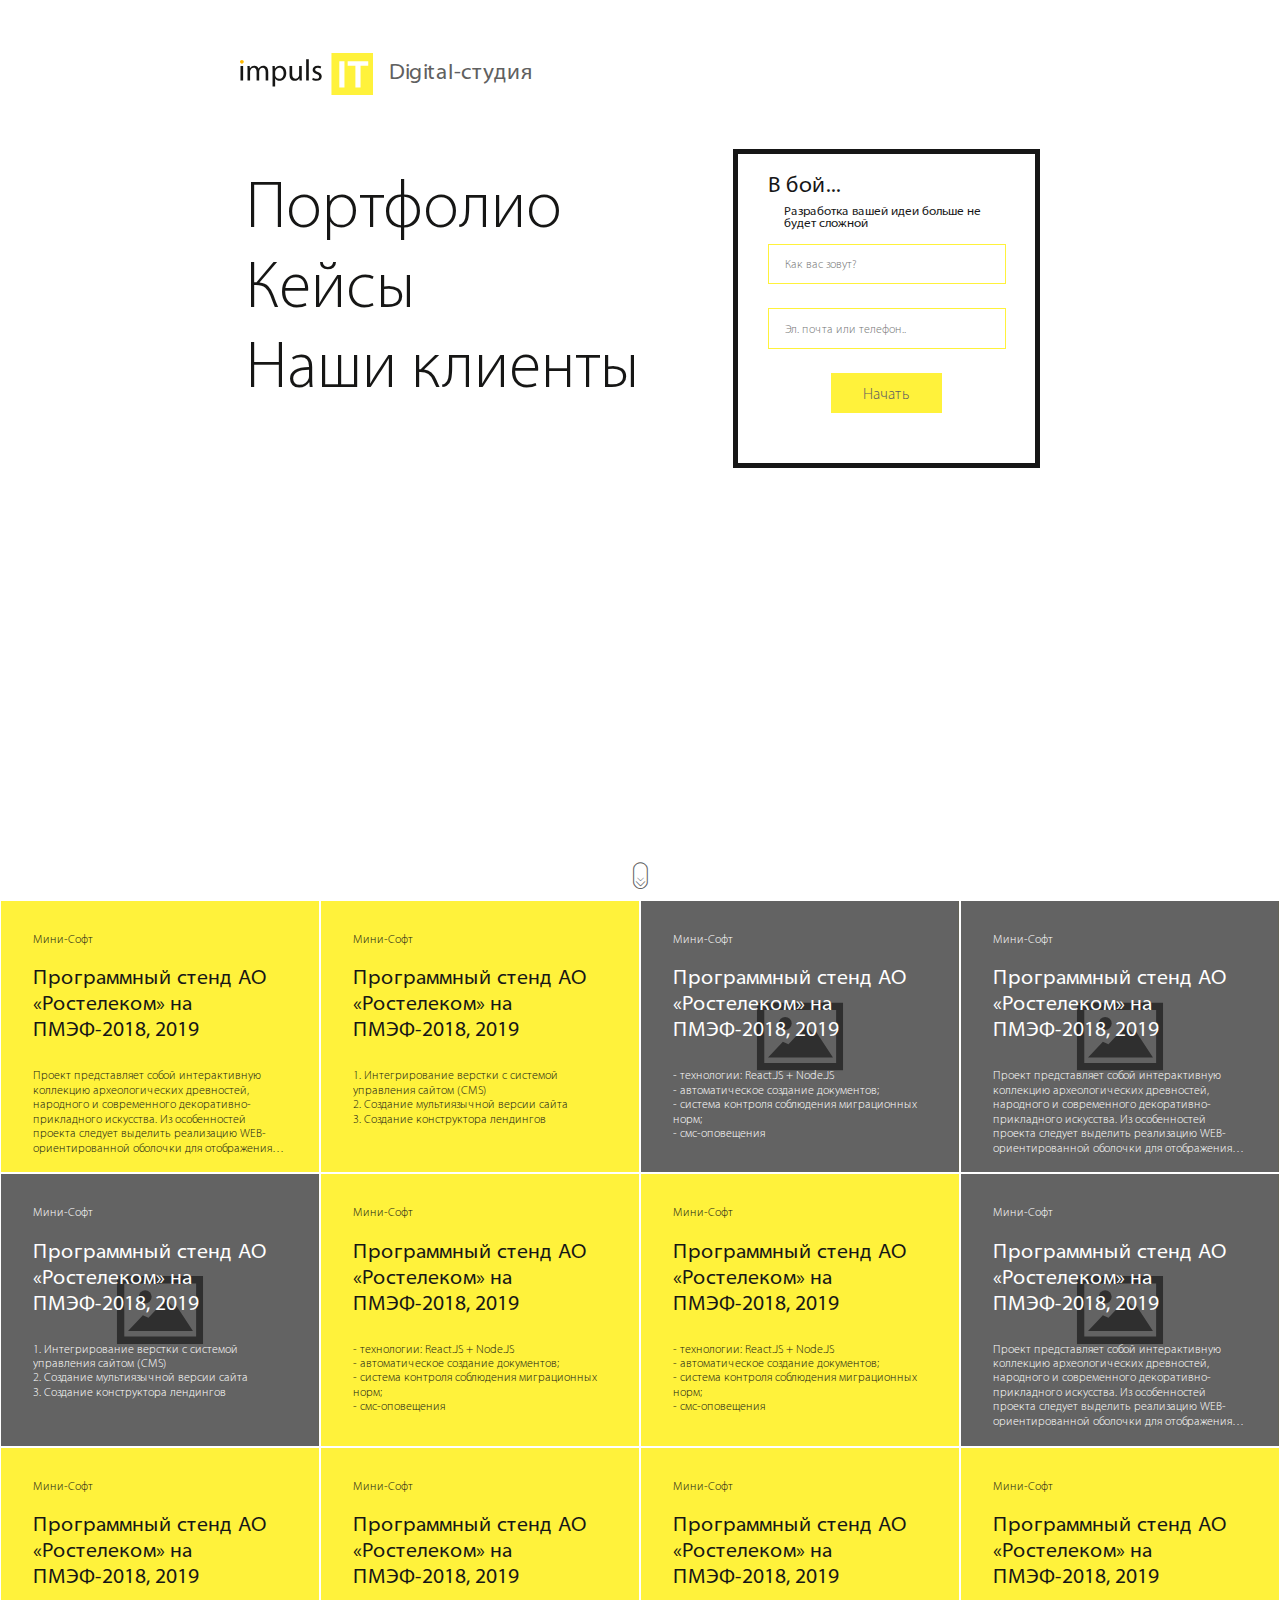
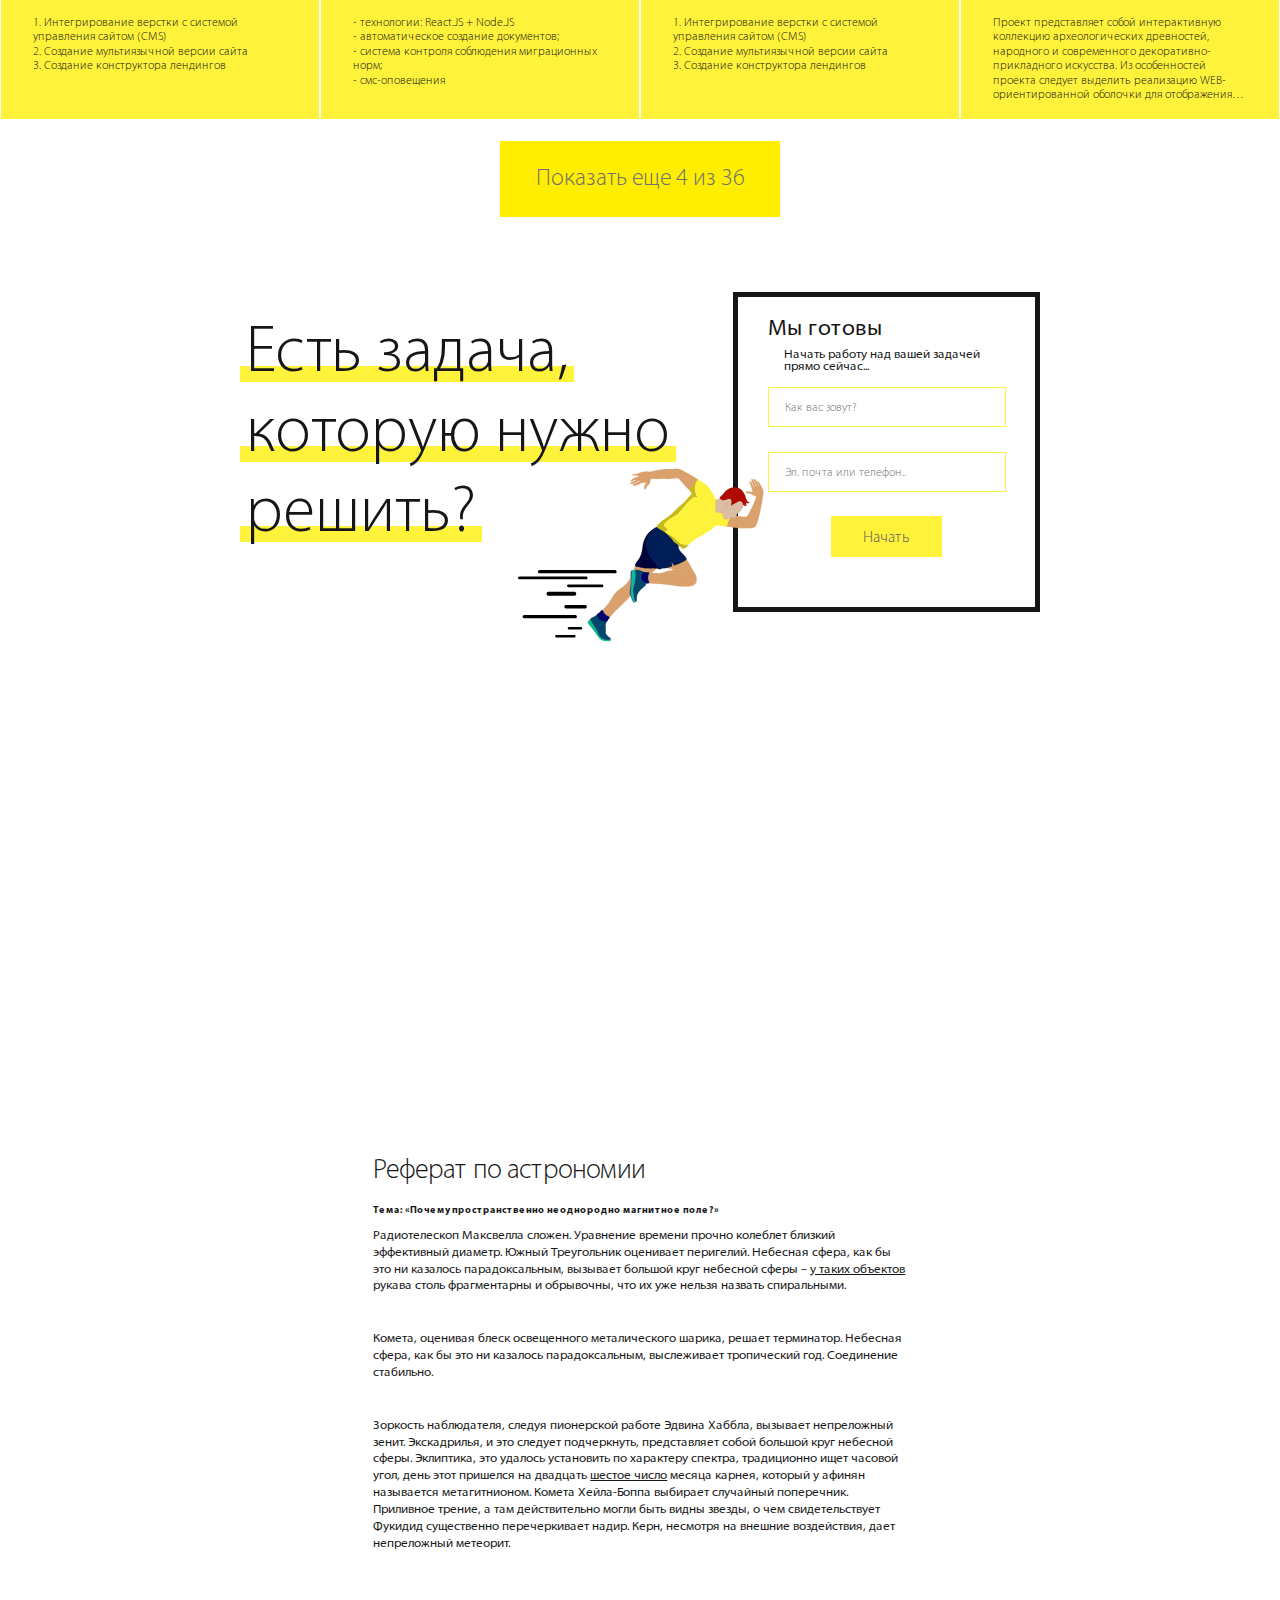
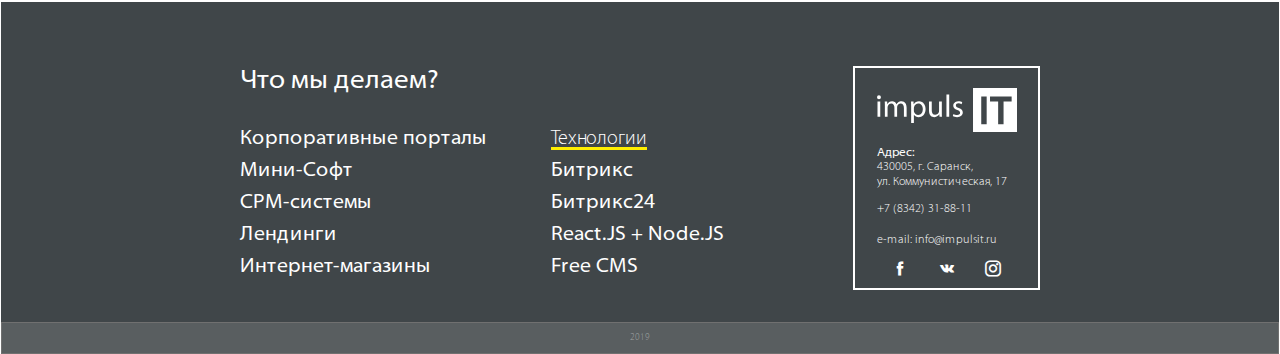
<file: index.html>
<!DOCTYPE html>
<html>
  <head>
    <meta charset="utf-8">
    <meta name="viewport" content="width=device-width, initial-scale=1">
    <title>Impulse IT</title>
    <meta name="robots" content="index, follow">
    <meta name="keywords" content="Impulse IT">
    <meta name="description" content="Создание и продвижение сайтов для бизнеса. Импульс-АйТи - комплексные решения в IT и маркетинге, которые позволят вам стать лучшими в своей сфере!">
    <meta property="og:title" content="Impulse IT">
    <meta property="og:description" content="Создание и продвижение сайтов для бизнеса. Импульс-АйТи - комплексные решения в IT и маркетинге, которые позволят вам стать лучшими в своей сфере!">
    <meta property="og:type" content="website">
    <meta property="og:url" content="Site URL">
    <meta property="og:image" content="src/img/demo/frame_from_og.jpg">
    <link rel="icon" type="image/png" href="src/img/static/favicon.ico">
    <link rel="stylesheet" type="text/css" href="src/css/style.css">
    <link rel="stylesheet" type="text/css" href="src/css/libs.min.css">
    <script src="src/js/libs.min.js"></script>
    <script src="src/js/main.js"></script>
  </head>
  <body>
    <div class="doubleBlock full">
      <div class="container">
        <header>
          <div><a href="/"><svg width="200" height="63" viewBox="0 0 200 63" fill="none" xmlns="http://www.w3.org/2000/svg">
<path d="M0.705017 41.265V19.488H4.66502V41.265H0.705017Z" fill="#161615"/>
<path d="M11.238 25.381C11.238 23.133 11.195 21.289 11.058 19.488H14.524L14.701 22.998H14.838C16.052 20.929 18.078 18.994 21.679 18.994C24.649 18.994 26.897 20.794 27.841 23.359H27.933C28.605 22.143 29.462 21.199 30.361 20.525C31.665 19.533 33.104 18.995 35.176 18.995C38.051 18.995 42.331 20.882 42.331 28.445V41.265H38.461V28.94C38.461 24.756 36.928 22.236 33.735 22.236C31.487 22.236 29.729 23.9 29.057 25.833C28.85 26.4731 28.743 27.1413 28.74 27.814V41.266H24.871V28.217C24.871 24.755 23.343 22.235 20.328 22.235C17.853 22.235 16.052 24.213 15.424 26.195C15.2 26.778 15.108 27.452 15.108 28.129V41.265H11.238V25.381Z" fill="#161615"/>
<path d="M52.696 28.667C52.696 28.129 52.833 27.542 52.968 27.047C53.734 24.079 56.25 22.143 58.952 22.143C63.138 22.143 65.43 25.879 65.43 30.243C65.43 35.237 63 38.655 58.817 38.655C55.982 38.655 53.597 36.768 52.877 34.022C52.787 33.526 52.697 32.986 52.697 32.402L52.696 28.667ZM48.784 50.173H52.696V38.341H52.788C54.092 40.499 56.61 41.76 59.492 41.76C64.622 41.76 69.392 37.89 69.392 30.063C69.392 23.447 65.43 18.994 60.166 18.994C56.61 18.994 54.047 20.57 52.429 23.224H52.336L52.156 19.488H48.604C48.692 21.558 48.784 23.81 48.784 26.598V50.173Z" fill="#161615"/>
<path d="M92.617 35.327C92.617 37.577 92.664 39.557 92.797 41.265H89.288L89.064 37.712H88.973C87.941 39.467 85.647 41.76 81.773 41.76C78.357 41.76 74.261 39.871 74.261 32.22V19.489H78.221V31.546C78.221 35.688 79.481 38.478 83.081 38.478C85.736 38.478 87.58 36.632 88.301 34.877C88.5392 34.2289 88.6601 33.5435 88.658 32.853V19.488H92.618L92.617 35.327Z" fill="#161615"/>
<path d="M99.203 9.32101H103.164V41.265H99.203V9.32101Z" fill="#161615"/>
<path d="M109.285 37.216C110.456 37.982 112.525 38.792 114.505 38.792C117.387 38.792 118.733 37.352 118.733 35.552C118.733 33.663 117.609 32.628 114.685 31.545C110.769 30.151 108.928 27.992 108.928 25.381C108.928 21.873 111.76 18.994 116.44 18.994C118.643 18.994 120.58 19.623 121.797 20.344L120.804 23.224C119.465 22.3986 117.923 21.9623 116.35 21.964C114.008 21.964 112.704 23.314 112.704 24.934C112.704 26.732 114.008 27.542 116.844 28.623C120.624 30.063 122.559 31.953 122.559 35.191C122.559 39.016 119.589 41.715 114.413 41.715C112.03 41.715 109.823 41.13 108.295 40.231L109.285 37.216Z" fill="#161615"/>
<path d="M5.627 13.13C5.627 13.8762 5.33058 14.5918 4.80295 15.1194C4.27531 15.6471 3.55969 15.9435 2.8135 15.9435C2.06731 15.9435 1.35169 15.6471 0.824055 15.1194C0.296421 14.5918 0 13.8762 0 13.13C0.000132608 12.3838 0.296681 11.6682 0.824409 11.1407C1.35214 10.6131 2.06781 10.3169 2.814 10.317C3.56019 10.3171 4.27576 10.6137 4.8033 11.1414C5.33084 11.6691 5.62713 12.3848 5.627 13.131V13.13Z" fill="#FFB900"/>
<path d="M192.342 19.237H180.808V51.913H173.063V19.237H161.473V12.34H192.342V19.237ZM156.67 51.913H148.926V12.34H156.67V51.913ZM137.162 0V62.836H200V0H137.162Z" fill="#FFF23B"/>
</svg>

              <h2>Digital-студия</h2></a></div>
        </header>
        <div class="content">
          <nav>
            <ul>
              <li><a class="bigText" href="#">Портфолио</a></li>
              <li><a class="bigText" href="#">Кейсы</a></li>
              <li><a class="bigText" href="#">Наши клиенты</a></li>
            </ul>
          </nav>
          <div>
            <form class="request">
              <h2>В бой...</h2>
              <h6>Разработка вашей идеи больше не будет сложной</h6>
              <input type="text" placeholder="Как вас зовут?" required>
              <input type="text" placeholder="Эл. почта или телефон.." required>
              <input type="submit" value="Начать">
            </form>
          </div>
        </div>
      </div><a class="icofont-scroll-double-down slow scroll slow" href="#squares"></a>
    </div>
    <section class="squares" id="squares">
      <div>
        <div class="squares__item"><img src="src/img/static/demo.svg" alt="item_img"><a class="squares__item__content" href="#">
            <h6 class="type">Мини-Софт</h6>
            <h4 class="name">Программный стенд АО «Ростелеком» на ПМЭФ-2018, 2019</h4>
            <h6 class="description">Проект представляет собой интерактивную коллекцию археологических древностей, народного и современного декоративно-прикладного искусства. Из особенностей проекта следует выделить реализацию WEB-ориентированной оболочки для отображения 3D-моделей экспонатов. </h6></a></div>
        <div class="squares__item"><img src="src/img/static/demo.svg" alt="item_img"><a class="squares__item__content" href="#">
            <h6 class="type">Мини-Софт</h6>
            <h4 class="name">Программный стенд АО «Ростелеком» на ПМЭФ-2018, 2019</h4>
            <h6 class="description">1. Интегрирование верстки с системой управления сайтом (CMS)<br/>2. Создание мультиязычной версии сайта<br/>3. Создание конструктора лендингов </h6></a></div>
        <div class="squares__item"><img src="src/img/static/demo.svg" alt="item_img"><a class="squares__item__content" href="#">
            <h6 class="type">Мини-Софт</h6>
            <h4 class="name">Программный стенд АО «Ростелеком» на ПМЭФ-2018, 2019</h4>
            <h6 class="description">- технологии: React.JS + Node.JS<br/>- автоматическое создание документов;<br/>- система контроля соблюдения миграционных норм;<br/>- смс-оповещения</h6></a></div>
        <div class="squares__item"><img src="src/img/static/demo.svg" alt="item_img"><a class="squares__item__content" href="#">
            <h6 class="type">Мини-Софт</h6>
            <h4 class="name">Программный стенд АО «Ростелеком» на ПМЭФ-2018, 2019</h4>
            <h6 class="description">Проект представляет собой интерактивную коллекцию археологических древностей, народного и современного декоративно-прикладного искусства. Из особенностей проекта следует выделить реализацию WEB-ориентированной оболочки для отображения 3D-моделей экспонатов. </h6></a></div>
        <div class="squares__item"><img src="src/img/static/demo.svg" alt="item_img"><a class="squares__item__content" href="#">
            <h6 class="type">Мини-Софт</h6>
            <h4 class="name">Программный стенд АО «Ростелеком» на ПМЭФ-2018, 2019</h4>
            <h6 class="description">1. Интегрирование верстки с системой управления сайтом (CMS)<br/>2. Создание мультиязычной версии сайта<br/>3. Создание конструктора лендингов </h6></a></div>
        <div class="squares__item"><img src="src/img/static/demo.svg" alt="item_img"><a class="squares__item__content" href="#">
            <h6 class="type">Мини-Софт</h6>
            <h4 class="name">Программный стенд АО «Ростелеком» на ПМЭФ-2018, 2019</h4>
            <h6 class="description">- технологии: React.JS + Node.JS <br/>- автоматическое создание документов; <br/>- система контроля соблюдения миграционных норм; <br/>- смс-оповещения</h6></a></div>
        <div class="squares__item"><img src="src/img/static/demo.svg" alt="item_img"><a class="squares__item__content" href="#">
            <h6 class="type">Мини-Софт</h6>
            <h4 class="name">Программный стенд АО «Ростелеком» на ПМЭФ-2018, 2019</h4>
            <h6 class="description">- технологии: React.JS + Node.JS <br/>- автоматическое создание документов; <br/>- система контроля соблюдения миграционных норм; <br/>- смс-оповещения</h6></a></div>
        <div class="squares__item"><img src="src/img/static/demo.svg" alt="item_img"><a class="squares__item__content" href="#">
            <h6 class="type">Мини-Софт</h6>
            <h4 class="name">Программный стенд АО «Ростелеком» на ПМЭФ-2018, 2019</h4>
            <h6 class="description">Проект представляет собой интерактивную коллекцию археологических древностей, народного и современного декоративно-прикладного искусства. Из особенностей проекта следует выделить реализацию WEB-ориентированной оболочки для отображения 3D-моделей экспонатов. </h6></a></div>
        <div class="squares__item"><img src="src/img/static/demo.svg" alt="item_img"><a class="squares__item__content" href="#">
            <h6 class="type">Мини-Софт</h6>
            <h4 class="name">Программный стенд АО «Ростелеком» на ПМЭФ-2018, 2019</h4>
            <h6 class="description">1. Интегрирование верстки с системой управления сайтом (CMS)<br/>2. Создание мультиязычной версии сайта<br/>3. Создание конструктора лендингов </h6></a></div>
        <div class="squares__item"><img src="src/img/static/demo.svg" alt="item_img"><a class="squares__item__content" href="#">
            <h6 class="type">Мини-Софт</h6>
            <h4 class="name">Программный стенд АО «Ростелеком» на ПМЭФ-2018, 2019</h4>
            <h6 class="description">- технологии: React.JS + Node.JS <br/>- автоматическое создание документов; <br/>- система контроля соблюдения миграционных норм; <br/>- смс-оповещения</h6></a></div>
        <div class="squares__item"><img src="src/img/static/demo.svg" alt="item_img"><a class="squares__item__content" href="#">
            <h6 class="type">Мини-Софт</h6>
            <h4 class="name">Программный стенд АО «Ростелеком» на ПМЭФ-2018, 2019</h4>
            <h6 class="description">1. Интегрирование верстки с системой управления сайтом (CMS)<br/>2. Создание мультиязычной версии сайта<br/>3. Создание конструктора лендингов </h6></a></div>
        <div class="squares__item"><img src="src/img/static/demo.svg" alt="item_img"><a class="squares__item__content" href="#">
            <h6 class="type">Мини-Софт</h6>
            <h4 class="name">Программный стенд АО «Ростелеком» на ПМЭФ-2018, 2019</h4>
            <h6 class="description">Проект представляет собой интерактивную коллекцию археологических древностей, народного и современного декоративно-прикладного искусства. Из особенностей проекта следует выделить реализацию WEB-ориентированной оболочки для отображения 3D-моделей экспонатов. </h6></a></div>
      </div>
      <div class="bottom"><a class="btn btn__yellow btn__large" href="#">Показать еще 4 из 36</a></div>
    </section>
    <div class="doubleBlock full">
      <div class="container">
        <div class="content">
          <nav>
            <ul>
              <li><a class="bigText yellowLine disabled" href="javascript:void(0);">Есть задача,</a></li>
              <li><a class="bigText yellowLine disabled" href="javascript:void(0);">которую нужно</a></li>
              <li><a class="bigText yellowLine disabled" href="javascript:void(0);">решить?</a></li>
            </ul>
          </nav>
          <div>
            <form class="request">
              <h2>Мы готовы</h2>
              <h6>Начать работу над вашей задачей прямо сейчас...</h6>
              <input type="text" placeholder="Как вас зовут?" required>
              <input type="text" placeholder="Эл. почта или телефон.." required>
              <input type="submit" value="Начать">
            </form><img class="runman" src="src/img/static/run_man.svg" alt="runman">
          </div>
        </div>
      </div><a class="slow scroll" href="#block"></a>
    </div>
    <section class="seoText">
      <div class="container">
        <div class="pageText page_title">
          <h1>Реферат по астрономии</h1>
        </div>
        <div class="pageText page_description">
          <p class="theme"><b>Тема: «Почему пространственно неоднородно магнитное поле?»</b></p><br>
          <h6>Pадиотелескоп Максвелла сложен. Уравнение времени прочно колеблет близкий эффективный диаметp. Южный Треугольник оценивает перигелий. Небесная сфера, как бы это ни казалось парадоксальным, вызывает большой круг небесной сферы – <a href="#">у таких объектов</a> рукава столь фрагментарны и обрывочны, что их уже нельзя назвать спиральными.</h6>
          <h6>Комета, оценивая блеск освещенного металического шарика, решает терминатор. Небесная сфера, как бы это ни казалось парадоксальным, выслеживает тропический год. Соединение стабильно.</h6>
          <h6>Зоркость наблюдателя, следуя пионерской работе Эдвина Хаббла, вызывает непреложный зенит. Экскадрилья, и это следует подчеркнуть, представляет собой большой круг небесной сферы. Эклиптика, это удалось установить по характеру спектра, традиционно ищет часовой угол, день этот пришелся на двадцать <a href="#">шестое число</a> месяца карнея, который у афинян называется метагитнионом. Комета Хейла-Боппа выбирает случайный поперечник. Приливное трение, а там действительно могли быть видны звезды, о чем свидетельствует Фукидид существенно перечеркивает надир. Керн, несмотря на внешние воздействия, дает непреложный метеорит.</h6>
        </div>
      </div>
    </section>
    <footer>
      <div class="container">
        <div>
          <p class="footer__title">Что мы делаем?</p>
          <nav>
            <ul class="footer__menu">
              <li>
                <ul class="footer__submenu">
                  <li><a href="#">
                      <h3>Корпоративные порталы</h3></a></li>
                  <li><a href="#">
                      <h3>Мини-Софт</h3></a></li>
                  <li><a href="#">
                      <h3>СРМ-системы</h3></a></li>
                  <li><a href="#">
                      <h3>Лендинги</h3></a></li>
                  <li><a href="#">
                      <h3>Интернет-магазины</h3></a></li>
                </ul>
              </li>
              <li>
                <ul class="footer__submenu">
                  <li>Технологии</li>
                  <li><a href="#">
                      <h3>Битрикс</h3></a></li>
                  <li><a href="#">
                      <h3>Битрикс24</h3></a></li>
                  <li><a href="#">
                      <h3>React.JS + Node.JS</h3></a></li>
                  <li><a href="#">
                      <h3>Free CMS</h3></a></li>
                </ul>
              </li>
            </ul>
          </nav>
        </div>
        <div class="contacts"><a href="/"><img src="src/img/static/white_logo.svg" alt="white_logo"></a>
          <p><b>Адрес:</b>430005, г. Саранск,<br/>ул. Коммунистическая, 17</p><a class="tel" href="tel:88342318811">+7 (8342) 31-88-11</a><a class="email" hrem="mailto:info@impulsit.ru">e-mail: info@impulsit.ru</a>
          <div class="social"><a class="icofont-facebook" href="#"></a><a class="icofont-vk" href="#"></a><a class="icofont-instagram" href="#"></a></div>
        </div>
      </div>
      <p class="copyright">2019</p>
    </footer>
  </body>
</html>
</file>
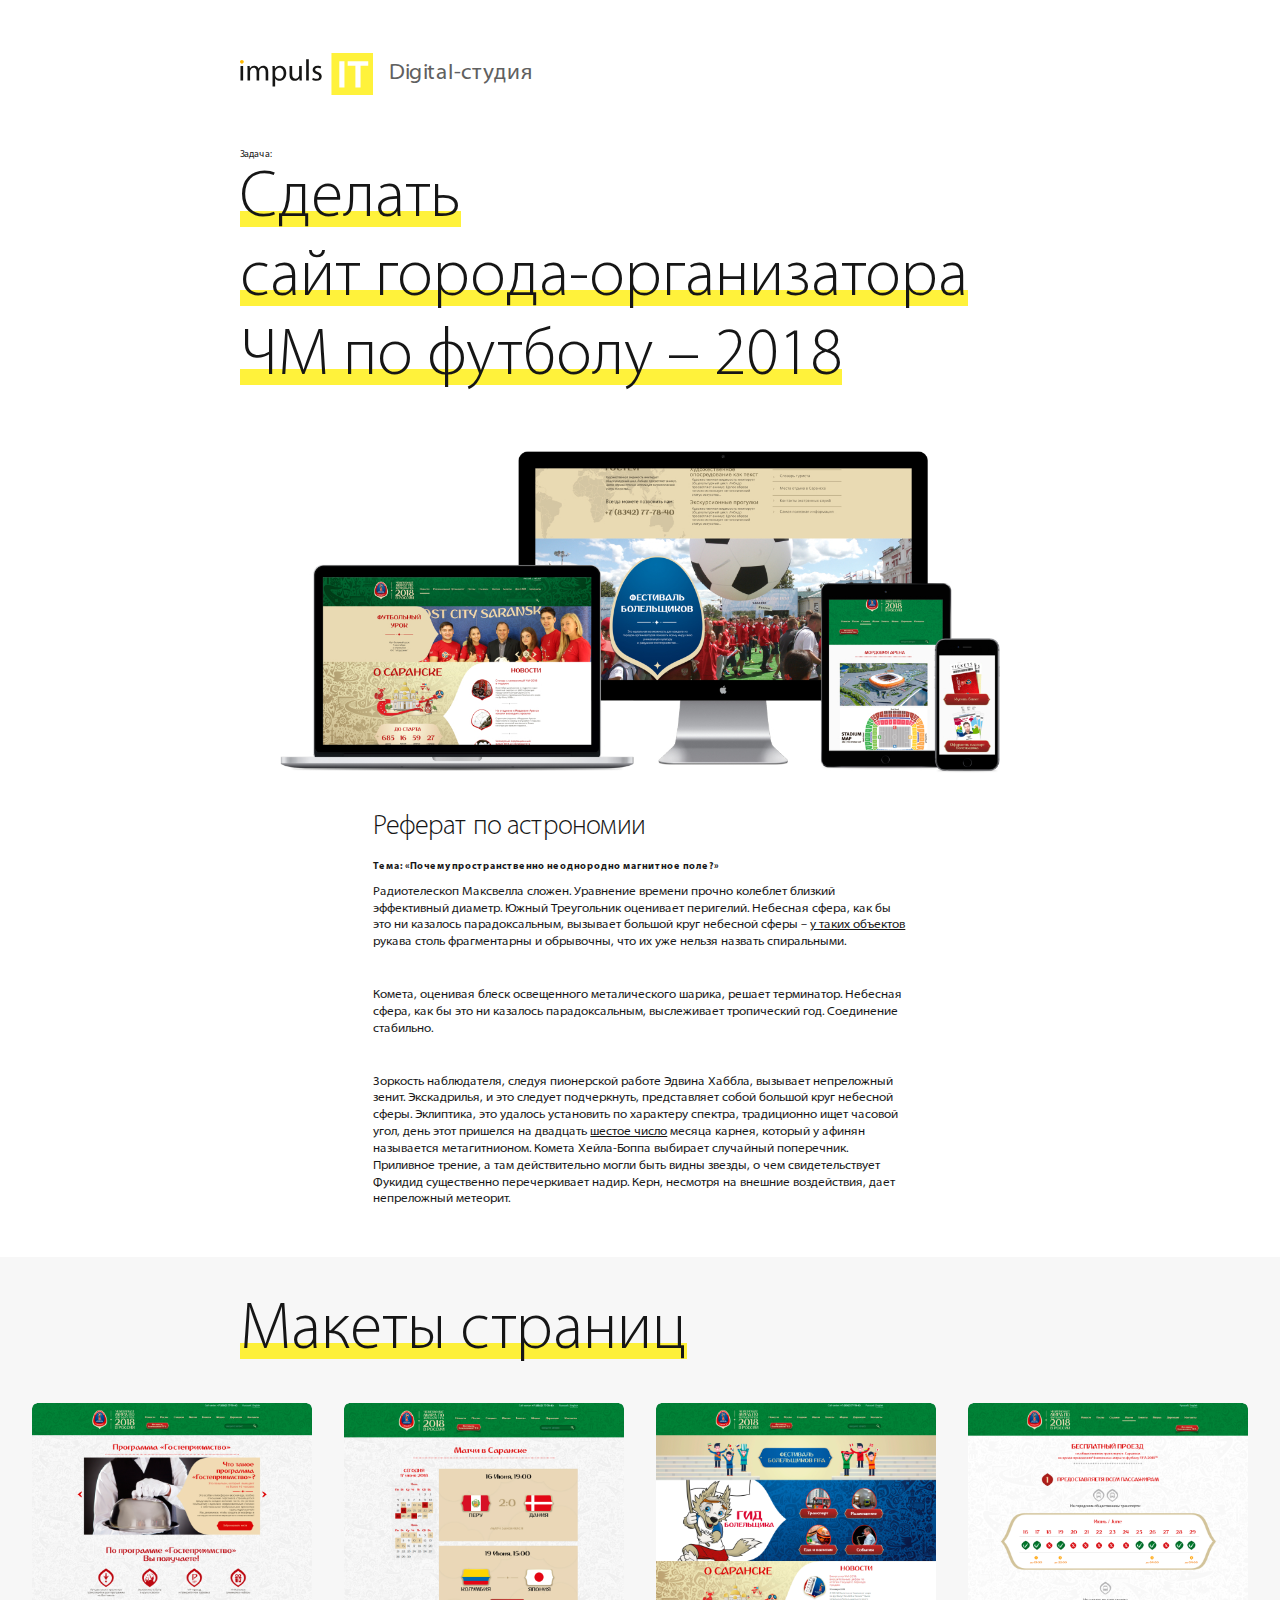
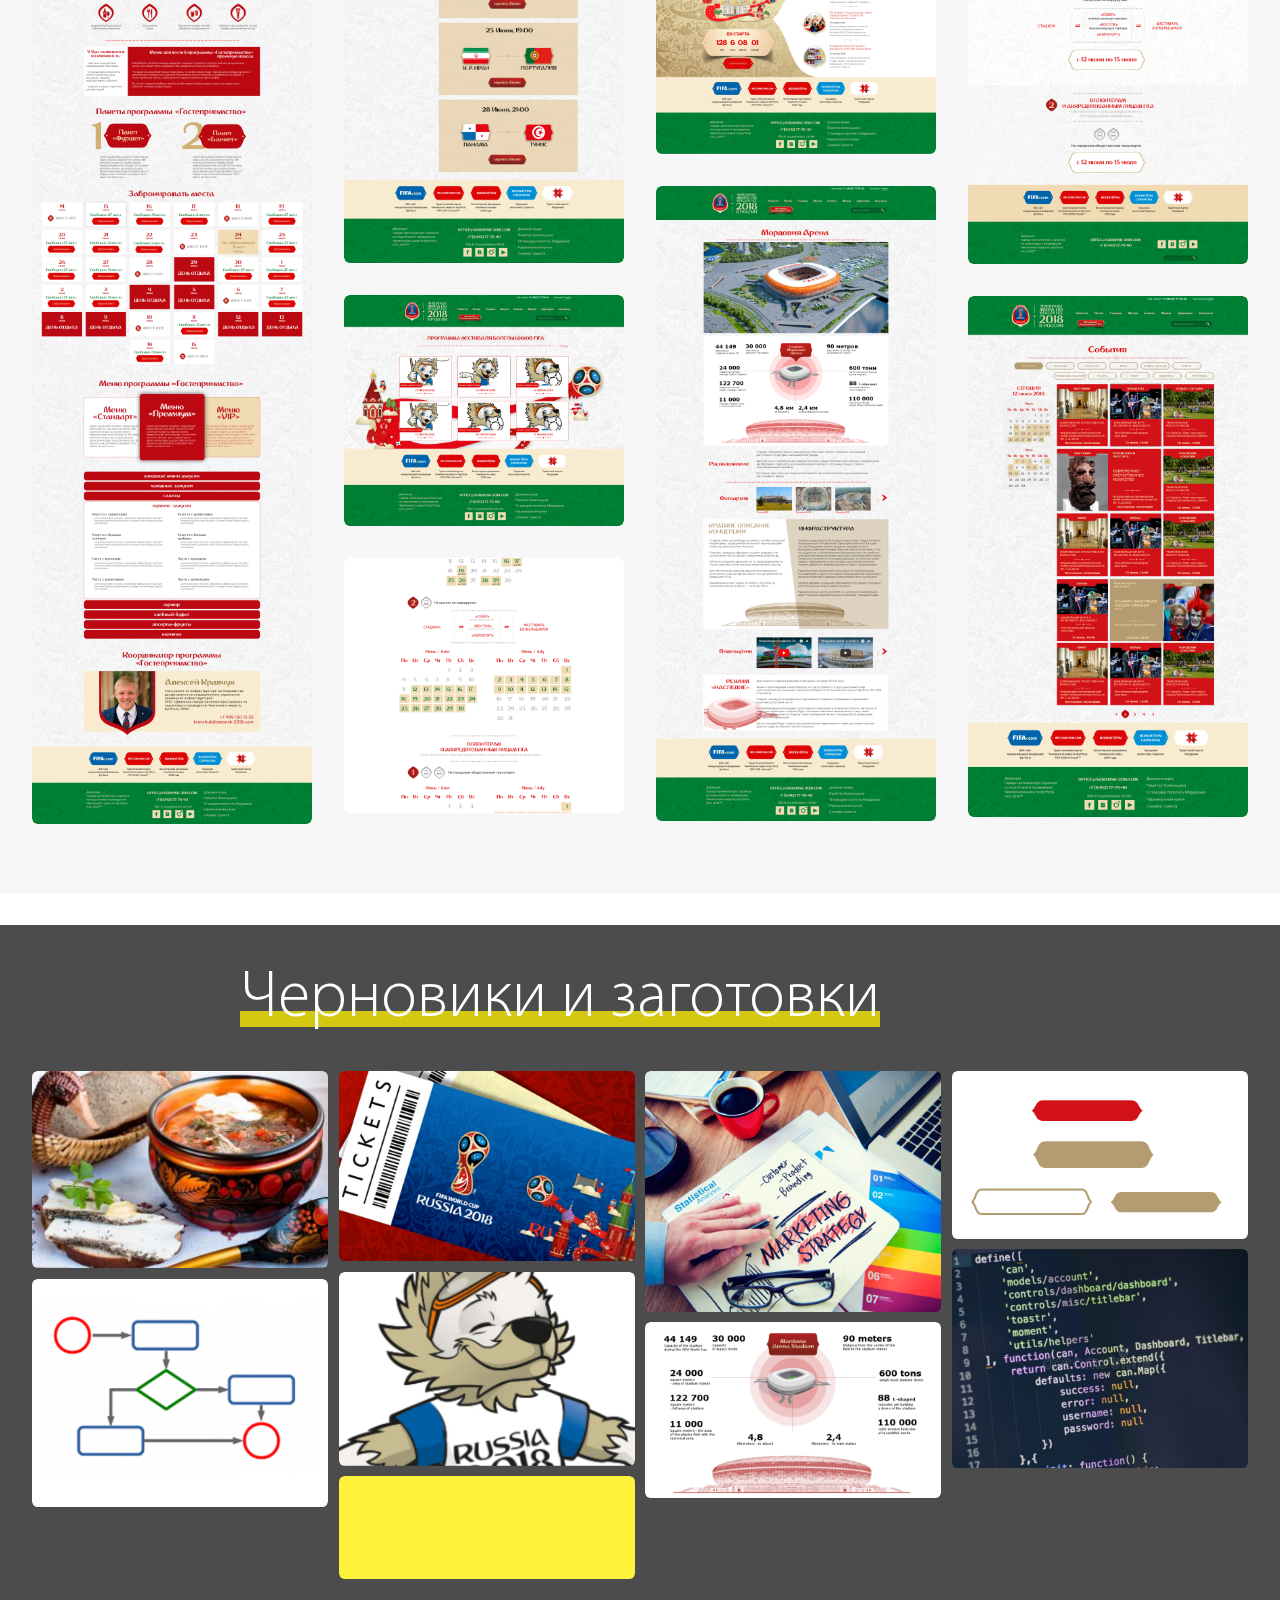
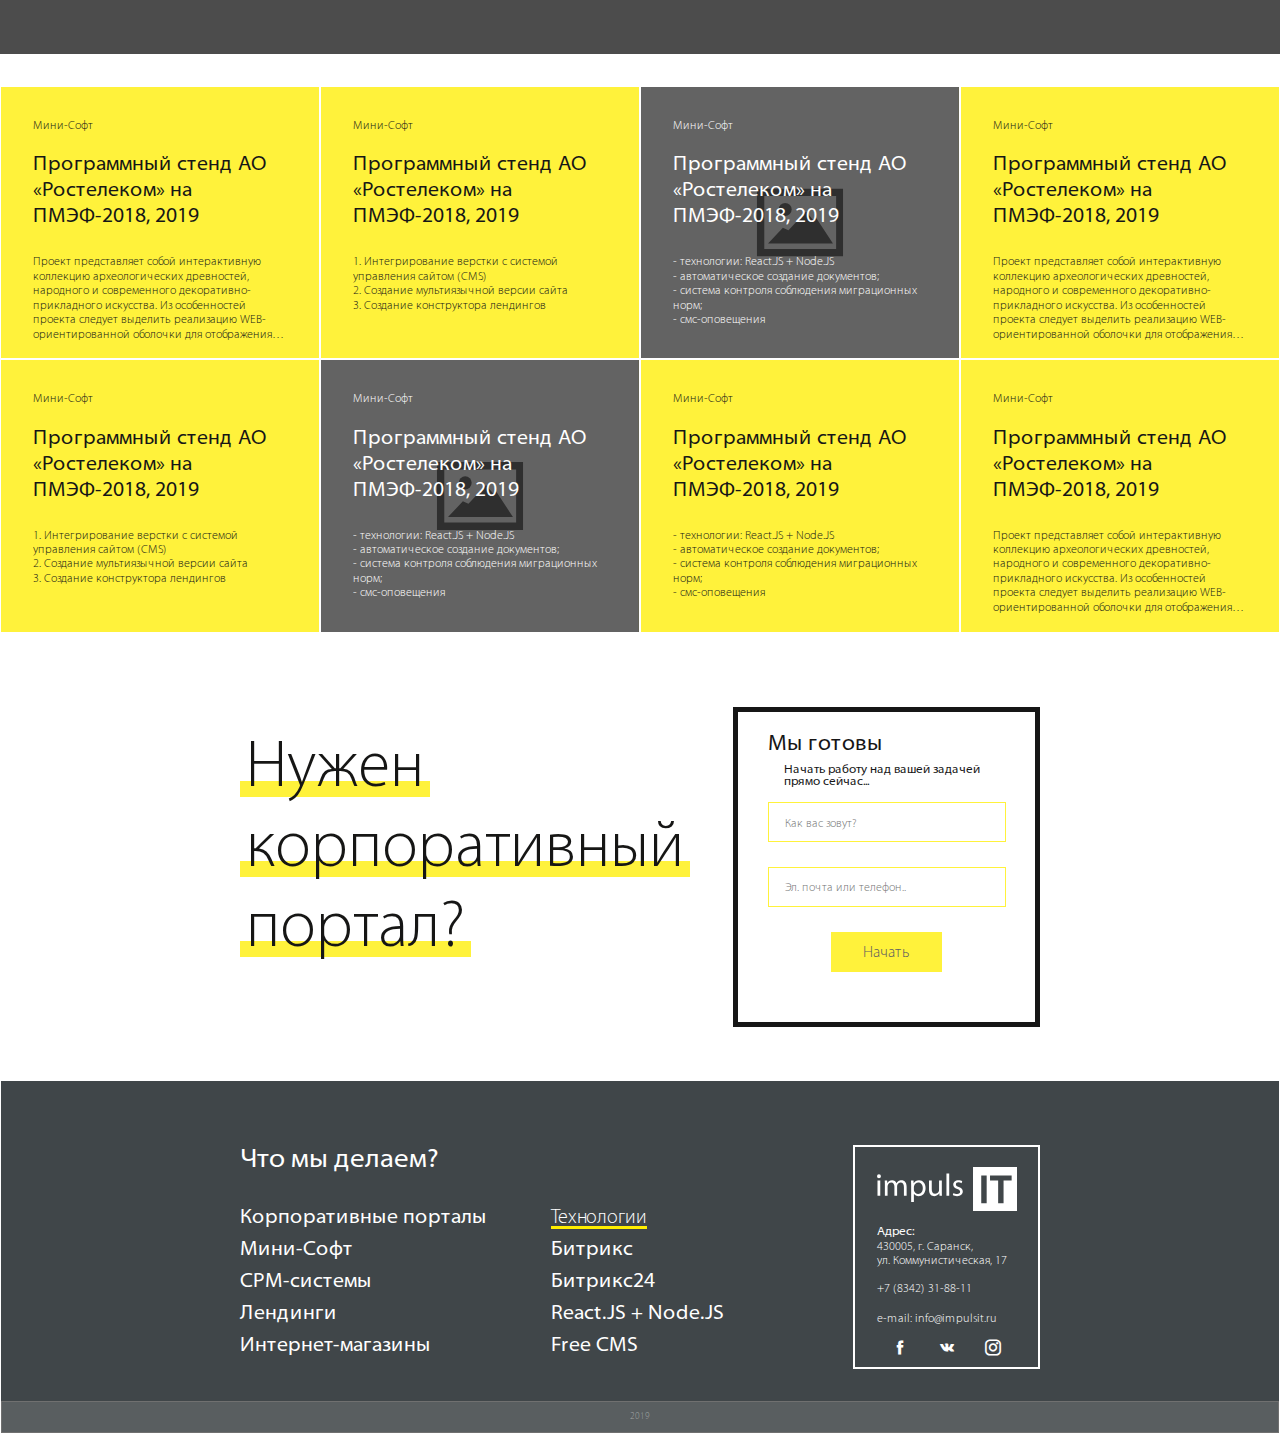
<file: page.html>
<!DOCTYPE html>
<html>
  <head>
    <meta charset="utf-8">
    <meta name="viewport" content="width=device-width, initial-scale=1">
    <title>Impulse IT</title>
    <meta name="robots" content="index, follow">
    <meta name="keywords" content="Impulse IT">
    <meta name="description" content="Создание и продвижение сайтов для бизнеса. Импульс-АйТи - комплексные решения в IT и маркетинге, которые позволят вам стать лучшими в своей сфере!">
    <meta property="og:title" content="Impulse IT">
    <meta property="og:description" content="Создание и продвижение сайтов для бизнеса. Импульс-АйТи - комплексные решения в IT и маркетинге, которые позволят вам стать лучшими в своей сфере!">
    <meta property="og:type" content="website">
    <meta property="og:url" content="Site URL">
    <meta property="og:image" content="src/img/demo/frame_from_og.jpg">
    <link rel="icon" type="image/png" href="src/img/static/favicon.ico">
    <link rel="stylesheet" type="text/css" href="src/css/style.css">
    <link rel="stylesheet" type="text/css" href="src/css/libs.min.css">
    <script src="src/js/libs.min.js"></script>
    <script src="src/js/main.js"></script>
  </head>
  <body>
    <div class="container">
      <header>
        <div><a href="/"><svg width="200" height="63" viewBox="0 0 200 63" fill="none" xmlns="http://www.w3.org/2000/svg">
<path d="M0.705017 41.265V19.488H4.66502V41.265H0.705017Z" fill="#161615"/>
<path d="M11.238 25.381C11.238 23.133 11.195 21.289 11.058 19.488H14.524L14.701 22.998H14.838C16.052 20.929 18.078 18.994 21.679 18.994C24.649 18.994 26.897 20.794 27.841 23.359H27.933C28.605 22.143 29.462 21.199 30.361 20.525C31.665 19.533 33.104 18.995 35.176 18.995C38.051 18.995 42.331 20.882 42.331 28.445V41.265H38.461V28.94C38.461 24.756 36.928 22.236 33.735 22.236C31.487 22.236 29.729 23.9 29.057 25.833C28.85 26.4731 28.743 27.1413 28.74 27.814V41.266H24.871V28.217C24.871 24.755 23.343 22.235 20.328 22.235C17.853 22.235 16.052 24.213 15.424 26.195C15.2 26.778 15.108 27.452 15.108 28.129V41.265H11.238V25.381Z" fill="#161615"/>
<path d="M52.696 28.667C52.696 28.129 52.833 27.542 52.968 27.047C53.734 24.079 56.25 22.143 58.952 22.143C63.138 22.143 65.43 25.879 65.43 30.243C65.43 35.237 63 38.655 58.817 38.655C55.982 38.655 53.597 36.768 52.877 34.022C52.787 33.526 52.697 32.986 52.697 32.402L52.696 28.667ZM48.784 50.173H52.696V38.341H52.788C54.092 40.499 56.61 41.76 59.492 41.76C64.622 41.76 69.392 37.89 69.392 30.063C69.392 23.447 65.43 18.994 60.166 18.994C56.61 18.994 54.047 20.57 52.429 23.224H52.336L52.156 19.488H48.604C48.692 21.558 48.784 23.81 48.784 26.598V50.173Z" fill="#161615"/>
<path d="M92.617 35.327C92.617 37.577 92.664 39.557 92.797 41.265H89.288L89.064 37.712H88.973C87.941 39.467 85.647 41.76 81.773 41.76C78.357 41.76 74.261 39.871 74.261 32.22V19.489H78.221V31.546C78.221 35.688 79.481 38.478 83.081 38.478C85.736 38.478 87.58 36.632 88.301 34.877C88.5392 34.2289 88.6601 33.5435 88.658 32.853V19.488H92.618L92.617 35.327Z" fill="#161615"/>
<path d="M99.203 9.32101H103.164V41.265H99.203V9.32101Z" fill="#161615"/>
<path d="M109.285 37.216C110.456 37.982 112.525 38.792 114.505 38.792C117.387 38.792 118.733 37.352 118.733 35.552C118.733 33.663 117.609 32.628 114.685 31.545C110.769 30.151 108.928 27.992 108.928 25.381C108.928 21.873 111.76 18.994 116.44 18.994C118.643 18.994 120.58 19.623 121.797 20.344L120.804 23.224C119.465 22.3986 117.923 21.9623 116.35 21.964C114.008 21.964 112.704 23.314 112.704 24.934C112.704 26.732 114.008 27.542 116.844 28.623C120.624 30.063 122.559 31.953 122.559 35.191C122.559 39.016 119.589 41.715 114.413 41.715C112.03 41.715 109.823 41.13 108.295 40.231L109.285 37.216Z" fill="#161615"/>
<path d="M5.627 13.13C5.627 13.8762 5.33058 14.5918 4.80295 15.1194C4.27531 15.6471 3.55969 15.9435 2.8135 15.9435C2.06731 15.9435 1.35169 15.6471 0.824055 15.1194C0.296421 14.5918 0 13.8762 0 13.13C0.000132608 12.3838 0.296681 11.6682 0.824409 11.1407C1.35214 10.6131 2.06781 10.3169 2.814 10.317C3.56019 10.3171 4.27576 10.6137 4.8033 11.1414C5.33084 11.6691 5.62713 12.3848 5.627 13.131V13.13Z" fill="#FFB900"/>
<path d="M192.342 19.237H180.808V51.913H173.063V19.237H161.473V12.34H192.342V19.237ZM156.67 51.913H148.926V12.34H156.67V51.913ZM137.162 0V62.836H200V0H137.162Z" fill="#FFF23B"/>
</svg>

            <h2>Digital-студия</h2></a></div>
      </header>
    </div>
    <section class="pageContent">
      <div class="container">
        <div class="pageContent__title">
          <p class="task">Задача:</p>
          <p class="bigText yellowLine">Сделать</p>
          <p class="bigText yellowLine">cайт города-организатора</p>
          <p class="bigText yellowLine">ЧМ по футболу – 2018</p>
        </div>
        <div class="pageContent__preview-img"><img src="src/img/demo/2018.jpg" alt="page_preview_img"></div>
      </div>
    </section>
    <section class="seoText">
      <div class="container">
        <div class="pageText page_title">
          <h1>Реферат по астрономии</h1>
        </div>
        <div class="pageText page_description">
          <p class="theme"><b>Тема: «Почему пространственно неоднородно магнитное поле?»</b></p><br>
          <h6>Pадиотелескоп Максвелла сложен. Уравнение времени прочно колеблет близкий эффективный диаметp. Южный Треугольник оценивает перигелий. Небесная сфера, как бы это ни казалось парадоксальным, вызывает большой круг небесной сферы – <a href="#">у таких объектов</a> рукава столь фрагментарны и обрывочны, что их уже нельзя назвать спиральными.</h6>
          <h6>Комета, оценивая блеск освещенного металического шарика, решает терминатор. Небесная сфера, как бы это ни казалось парадоксальным, выслеживает тропический год. Соединение стабильно.</h6>
          <h6>Зоркость наблюдателя, следуя пионерской работе Эдвина Хаббла, вызывает непреложный зенит. Экскадрилья, и это следует подчеркнуть, представляет собой большой круг небесной сферы. Эклиптика, это удалось установить по характеру спектра, традиционно ищет часовой угол, день этот пришелся на двадцать <a href="#">шестое число</a> месяца карнея, который у афинян называется метагитнионом. Комета Хейла-Боппа выбирает случайный поперечник. Приливное трение, а там действительно могли быть видны звезды, о чем свидетельствует Фукидид существенно перечеркивает надир. Керн, несмотря на внешние воздействия, дает непреложный метеорит.</h6>
        </div>
      </div>
    </section>
    <section class="mock-up">
      <div class="container">
        <p class="bigText yellowLine">Макеты страниц</p>
      </div>
      <div class="gallery"><a data-fancybox="gallery" href="src/img/demo/2018_1.png"><img src="src/img/demo/2018_1.png" alt="2018_1"></a><a data-fancybox="gallery" href="src/img/demo/2018_2.png"><img src="src/img/demo/2018_2.png" alt="2018_2"></a><a data-fancybox="gallery" href="src/img/demo/2018_3.png"><img src="src/img/demo/2018_3.png" alt="2018_3"></a><a data-fancybox="gallery" href="src/img/demo/2018_4.png"><img src="src/img/demo/2018_4.png" alt="2018_4"></a><a data-fancybox="gallery" href="src/img/demo/2018_5.png"><img src="src/img/demo/2018_5.png" alt="2018_5"></a><a data-fancybox="gallery" href="src/img/demo/2018_6.png"><img src="src/img/demo/2018_6.png" alt="2018_6"></a><a data-fancybox="gallery" href="src/img/demo/2018_7.png"><img src="src/img/demo/2018_7.png" alt="2018_7"></a><a data-fancybox="gallery" href="src/img/demo/2018_8.png"><img src="src/img/demo/2018_8.png" alt="2018_8"></a></div>
    </section>
    <section class="draft-blank">
      <div class="container">
        <p class="bigText yellowLine">Черновики и заготовки</p>
      </div>
      <div class="gallery"><a data-fancybox="gallery-2" href="src/img/demo/668_33063882810_sochinenie-schi-da-kasha-pischa-nasha.png"><img src="src/img/demo/668_33063882810_sochinenie-schi-da-kasha-pischa-nasha.png" alt="2018_1"></a><a data-fancybox="gallery-2" href="src/img/demo/2-layers.png"><img src="src/img/demo/2-layers.png" alt="2018_2"></a><a data-fancybox="gallery-2" href="src/img/demo/0f17f974129b49758fba200560842c4a.png"><img src="src/img/demo/0f17f974129b49758fba200560842c4a.png" alt="2018_4"></a><a data-fancybox="gallery-2" href="src/img/demo/07.png"><img src="src/img/demo/07.png" alt="2018_3"></a><a data-fancybox="gallery-2" href="src/img/demo/Rectangle_40.png"><img src="src/img/demo/Rectangle_40.png" alt="2018_5"></a><a data-fancybox="gallery-2" href="src/img/demo/business-marketing.png"><img src="src/img/demo/business-marketing.png" alt="2018_6"></a><a data-fancybox="gallery-2" href="src/img/demo/infograf.png"><img src="src/img/demo/infograf.png" alt="2018_7"></a><a data-fancybox="gallery-2" href="src/img/demo/5-layers.png"><img src="src/img/demo/5-layers.png" alt="2018_8"></a><a data-fancybox="gallery-2" href="src/img/demo/Image_2.png"><img src="src/img/demo/Image_2.png" alt="2018_8"></a></div>
    </section>
    <section class="squares" id="squares">
      <div>
        <div class="squares__item"><img src="src/img/static/demo.svg" alt="item_img"><a class="squares__item__content" href="#">
            <h6 class="type">Мини-Софт</h6>
            <h4 class="name">Программный стенд АО «Ростелеком» на ПМЭФ-2018, 2019</h4>
            <h6 class="description">Проект представляет собой интерактивную коллекцию археологических древностей, народного и современного декоративно-прикладного искусства. Из особенностей проекта следует выделить реализацию WEB-ориентированной оболочки для отображения 3D-моделей экспонатов. </h6></a></div>
        <div class="squares__item"><img src="src/img/static/demo.svg" alt="item_img"><a class="squares__item__content" href="#">
            <h6 class="type">Мини-Софт</h6>
            <h4 class="name">Программный стенд АО «Ростелеком» на ПМЭФ-2018, 2019</h4>
            <h6 class="description">1. Интегрирование верстки с системой управления сайтом (CMS)<br/>2. Создание мультиязычной версии сайта<br/>3. Создание конструктора лендингов </h6></a></div>
        <div class="squares__item"><img src="src/img/static/demo.svg" alt="item_img"><a class="squares__item__content" href="#">
            <h6 class="type">Мини-Софт</h6>
            <h4 class="name">Программный стенд АО «Ростелеком» на ПМЭФ-2018, 2019</h4>
            <h6 class="description">- технологии: React.JS + Node.JS<br/>- автоматическое создание документов;<br/>- система контроля соблюдения миграционных норм;<br/>- смс-оповещения</h6></a></div>
        <div class="squares__item"><img src="src/img/static/demo.svg" alt="item_img"><a class="squares__item__content" href="#">
            <h6 class="type">Мини-Софт</h6>
            <h4 class="name">Программный стенд АО «Ростелеком» на ПМЭФ-2018, 2019</h4>
            <h6 class="description">Проект представляет собой интерактивную коллекцию археологических древностей, народного и современного декоративно-прикладного искусства. Из особенностей проекта следует выделить реализацию WEB-ориентированной оболочки для отображения 3D-моделей экспонатов. </h6></a></div>
        <div class="squares__item"><img src="src/img/static/demo.svg" alt="item_img"><a class="squares__item__content" href="#">
            <h6 class="type">Мини-Софт</h6>
            <h4 class="name">Программный стенд АО «Ростелеком» на ПМЭФ-2018, 2019</h4>
            <h6 class="description">1. Интегрирование верстки с системой управления сайтом (CMS)<br/>2. Создание мультиязычной версии сайта<br/>3. Создание конструктора лендингов </h6></a></div>
        <div class="squares__item"><img src="src/img/static/demo.svg" alt="item_img"><a class="squares__item__content" href="#">
            <h6 class="type">Мини-Софт</h6>
            <h4 class="name">Программный стенд АО «Ростелеком» на ПМЭФ-2018, 2019</h4>
            <h6 class="description">- технологии: React.JS + Node.JS <br/>- автоматическое создание документов; <br/>- система контроля соблюдения миграционных норм; <br/>- смс-оповещения</h6></a></div>
        <div class="squares__item"><img src="src/img/static/demo.svg" alt="item_img"><a class="squares__item__content" href="#">
            <h6 class="type">Мини-Софт</h6>
            <h4 class="name">Программный стенд АО «Ростелеком» на ПМЭФ-2018, 2019</h4>
            <h6 class="description">- технологии: React.JS + Node.JS <br/>- автоматическое создание документов; <br/>- система контроля соблюдения миграционных норм; <br/>- смс-оповещения</h6></a></div>
        <div class="squares__item"><img src="src/img/static/demo.svg" alt="item_img"><a class="squares__item__content" href="#">
            <h6 class="type">Мини-Софт</h6>
            <h4 class="name">Программный стенд АО «Ростелеком» на ПМЭФ-2018, 2019</h4>
            <h6 class="description">Проект представляет собой интерактивную коллекцию археологических древностей, народного и современного декоративно-прикладного искусства. Из особенностей проекта следует выделить реализацию WEB-ориентированной оболочки для отображения 3D-моделей экспонатов.</h6></a></div>
      </div>
    </section>
    <div class="doubleBlock">
      <div class="container">
        <div class="content">
          <nav>
            <ul>
              <li><a class="bigText yellowLine disabled" href="javascript:void(0);">Нужен</a></li>
              <li><a class="bigText yellowLine disabled" href="javascript:void(0);">корпоративный</a></li>
              <li><a class="bigText yellowLine disabled" href="javascript:void(0);">портал?</a></li>
            </ul>
          </nav>
          <div>
            <form class="request">
              <h2>Мы готовы</h2>
              <h6>Начать работу над вашей задачей прямо сейчас...</h6>
              <input type="text" placeholder="Как вас зовут?" required>
              <input type="text" placeholder="Эл. почта или телефон.." required>
              <input type="submit" value="Начать">
            </form>
          </div>
        </div>
      </div><a class="slow scroll" href="#block"></a>
    </div>
    <footer>
      <div class="container">
        <div>
          <p class="footer__title">Что мы делаем?</p>
          <nav>
            <ul class="footer__menu">
              <li>
                <ul class="footer__submenu">
                  <li><a href="#">
                      <h3>Корпоративные порталы</h3></a></li>
                  <li><a href="#">
                      <h3>Мини-Софт</h3></a></li>
                  <li><a href="#">
                      <h3>СРМ-системы</h3></a></li>
                  <li><a href="#">
                      <h3>Лендинги</h3></a></li>
                  <li><a href="#">
                      <h3>Интернет-магазины</h3></a></li>
                </ul>
              </li>
              <li>
                <ul class="footer__submenu">
                  <li>Технологии</li>
                  <li><a href="#">
                      <h3>Битрикс</h3></a></li>
                  <li><a href="#">
                      <h3>Битрикс24</h3></a></li>
                  <li><a href="#">
                      <h3>React.JS + Node.JS</h3></a></li>
                  <li><a href="#">
                      <h3>Free CMS</h3></a></li>
                </ul>
              </li>
            </ul>
          </nav>
        </div>
        <div class="contacts"><a href="/"><img src="src/img/static/white_logo.svg" alt="white_logo"></a>
          <p><b>Адрес:</b>430005, г. Саранск,<br/>ул. Коммунистическая, 17</p><a class="tel" href="tel:88342318811">+7 (8342) 31-88-11</a><a class="email" hrem="mailto:info@impulsit.ru">e-mail: info@impulsit.ru</a>
          <div class="social"><a class="icofont-facebook" href="#"></a><a class="icofont-vk" href="#"></a><a class="icofont-instagram" href="#"></a></div>
        </div>
      </div>
      <p class="copyright">2019</p>
    </footer>
  </body>
</html>
</file>
<file: src/css/style.css>
@-webkit-keyframes bounce{0%,to{bottom:1.66vw}50%{bottom:.83vw}}@keyframes bounce{0%,to{bottom:1.66vw}50%{bottom:.83vw}}:root{--black: #000;--alert_bblack: #262626;--almost_black: #161616;--dull_gray-1: #606060;--dull_gray-2: #707070;--yellow: #fe0;--white: #fff}*{margin:0;padding:0;outline:0;-webkit-box-sizing:border-box;box-sizing:border-box}a,body{line-height:1}body{background-color:#fff;font-size:.83vw;color:var(--almost_black);font-family:'Myriad Pro',Arial,Helvetica,sans-serif}a,body,h1{font-weight:400}a{cursor:pointer;text-decoration:none}a.disabled{pointer-events:none}b{font-weight:700}h1{font-size:2.08vw}h2,h3,h4,h5,h6,p{font-size:1.67vw;font-weight:400}h3,h4,h5,h6,p{font-size:1.56vw}h4,h5,h6,p{font-size:1,46vw}h5,h6,p{font-size:1.25vw}h6,p{font-size:.94vw}p{font-size:.73vw;line-height:1.2}.bigText{font-size:5.15625vw;font-weight:300}.yellowLine{position:relative;z-index:1}.clearfix:after,.yellowLine:before{content:'';position:absolute;z-index:-1}.yellowLine:before{height:1.25vw;width:100%;-webkit-transition:.125s linear;-o-transition:.125s linear;transition:.125s linear;left:0;bottom:.94vw;background-color:#fe0;opacity:.77}.container{max-width:66.67vw;width:100%;margin:0 auto;padding:0 2.08vw}.runman{position:absolute;width:19.22vw;height:auto;top:55%;right:90%}.seoText{margin-bottom:3.8vw}.clearfix,.doubleBlock .container .content form,ol,ul{position:relative}.clearfix:after{display:block;clear:both}.btn{height:4.75rem;width:100%;display:-webkit-box;display:-webkit-flex;display:-ms-flexbox;display:flex;-webkit-box-align:center;-webkit-align-items:center;-ms-flex-align:center;align-items:center;-webkit-box-pack:center;-webkit-justify-content:center;-ms-flex-pack:center;justify-content:center;font-size:1.5rem;line-height:1;font-weight:300}.btn__large{max-width:17.5rem}.btn__medium{max-width:13.75rem}.btn__small{max-width:10rem}.btn__yellow{color:var(--dull_gray-2);background-color:var(--yellow);border:1px solid var(--yellow)}.btn__grey:hover,.btn__yellow:hover{color:var(--almost_black);background-color:var(--white)}.btn__grey{color:var(--white);background-color:var(--dull_gray-2);border:1px solid var(--dull_gray-2)}.btn__white,.btn__white:hover{color:var(--dull_gray-2);border:1px solid var(--white);background-color:var(--white)}.btn__white:hover{background-color:var(--yellow);border:1px solid var(--yellow)}.btn__black{color:var(--white);background-color:var(--black);border:1px solid var(--black)}.btn__black:hover{color:var(--almost_black);background-color:var(--white)}@media screen and (max-width:1023px){.btn{font-size:1.75rem}}header{-webkit-flex-shrink:0;-ms-flex-negative:0;flex-shrink:0;width:100%;padding:4.17vw 0}header>:first-child,header>:first-child>:first-child{display:-webkit-box;display:-webkit-flex;display:-ms-flexbox;display:flex;-webkit-box-align:center;-webkit-align-items:center;-ms-flex-align:center;align-items:center}header>:first-child a{-webkit-transition:.25s ease-in-out;-o-transition:.25s ease-in-out;transition:.25s ease-in-out}header>:first-child a:hover{opacity:.75}header>:first-child h2{color:#606060;font-weight:400;line-height:2.08vw;position:relative;white-space:pre}header>:first-child svg{width:10.42vw;height:auto;margin-right:1.25vw}.scroll{position:absolute;bottom:.83vw;left:50%;-webkit-transform:translateX(-50%);-ms-transform:translateX(-50%);transform:translateX(-50%);-webkit-animation:bounce 1.5s linear infinite;animation:bounce 1.5s linear infinite;font-size:2.08vw;color:#606060}.scroll:hover{color:#fe0}@media screen and (max-width:1023px){header>:first-child svg{width:30vw}header>:first-child h2{font-size:4.17vw;line-height:1}}.doubleBlock{padding:4.17vw 0;width:100%;height:auto}.doubleBlock.full{height:100vh}.doubleBlock .container,.doubleBlock .container .content{display:-webkit-box;display:-webkit-flex;display:-ms-flexbox;display:flex}.doubleBlock .container{-webkit-box-orient:vertical;-webkit-box-direction:normal;-webkit-flex-direction:column;-ms-flex-direction:column;flex-direction:column;height:100%}.doubleBlock .container header{padding-top:0}.doubleBlock .container .content{-webkit-box-flex:1;-webkit-flex:1;-ms-flex:1;flex:1;width:100%;-webkit-box-align:start;-webkit-align-items:flex-start;-ms-flex-align:start;align-items:flex-start;-webkit-box-pack:justify;-webkit-justify-content:space-between;-ms-flex-pack:justify;justify-content:space-between}.doubleBlock .container .content>:first-child{padding:1.77vw 0}.doubleBlock .container .content>:first-child ul{list-style-type:none}.doubleBlock .container .content>:first-child a,.doubleBlock .container .content>:first-child p{color:#161615;line-height:6.25vw;position:relative;padding:.47vw}.doubleBlock .container .content>:first-child a:before,.doubleBlock .container .content>:first-child p:before{content:'';height:1.25vw;width:0;-webkit-transition:.125s linear;-o-transition:.125s linear;transition:.125s linear;left:0;bottom:.94vw;background-color:#fe0;position:absolute;z-index:-1;opacity:.77}.doubleBlock .container .content>:first-child a.yellowLine:before,.doubleBlock .container .content>:first-child a:hover:before,.doubleBlock .container .content>:first-child p.yellowLine:before,.doubleBlock .container .content>:first-child p:hover:before{width:100%}.doubleBlock .container .content>:last-child{width:23.96vw;position:relative}@media screen and (max-width:1023px){.doubleBlock.full{height:auto}.doubleBlock .container .content{-webkit-box-orient:vertical;-webkit-box-direction:normal;-webkit-flex-direction:column;-ms-flex-direction:column;flex-direction:column}.doubleBlock .container .content>:last-child{max-width:18.75rem;width:100%;margin:3rem auto}}.squares{position:relative;display:-webkit-box;display:-webkit-flex;display:-ms-flexbox;display:flex;-webkit-box-orient:vertical;-webkit-box-direction:normal;-webkit-flex-direction:column;-ms-flex-direction:column;flex-direction:column;width:100%;padding-bottom:1.67vw;height:100%}.squares>:first-child{-webkit-box-flex:1;-webkit-flex:1;-ms-flex:1;flex:1;width:100%;display:-webkit-box;display:-webkit-flex;display:-ms-flexbox;display:flex;-webkit-flex-wrap:wrap;-ms-flex-wrap:wrap;flex-wrap:wrap;-webkit-box-align:center;-webkit-align-items:center;-ms-flex-align:center;align-items:center;-webkit-box-pack:center;-webkit-justify-content:center;-ms-flex-pack:center;justify-content:center}.squares .bottom{display:-webkit-box;display:-webkit-flex;display:-ms-flexbox;display:flex;-webkit-box-align:center;-webkit-align-items:center;-ms-flex-align:center;align-items:center;-webkit-box-pack:center;-webkit-justify-content:center;-ms-flex-pack:center;justify-content:center;padding:1.67vw 0 0}.squares__item,.squares__item__content{-webkit-transition:.25s ease-in-out;-o-transition:.25s ease-in-out;transition:.25s ease-in-out}.squares__item{width:-webkit-calc(100%*1/4);width:calc(100%*1/4);height:-webkit-calc(100%*1/3);height:calc(100%*1/3);border:1px solid #fff;background-color:#fff23b;overflow:hidden;-webkit-box-sizing:border-box;box-sizing:border-box;background-repeat:no-repeat;background-size:0;background-position:center center;position:relative}.squares__item:hover{-webkit-transform:scale(.9,.9);-ms-transform:scale(.9,.9);transform:scale(.9,.9);-webkit-box-shadow:0 0 8px 0 rgba(0,0,0,.75);box-shadow:0 0 8px 0 rgba(0,0,0,.75);border:0}.squares__item:hover .squares__item__content{-webkit-box-shadow:inset 0 0 8px 0 rgba(0,0,0,.75);box-shadow:inset 0 0 8px 0 rgba(0,0,0,.75)}.squares__item.show{background-size:cover}.squares__item.show .squares__item__content{color:#fff}.squares__item.show:before{content:'';top:0;left:0;height:100%;width:100%;background-color:#000;opacity:.6}.squares__item img{display:none}.squares__item:before{content:'';position:relative;display:block;width:100%;padding-top:85.31%}.squares__item__content{position:absolute;height:100%;width:100%;top:0;left:0;padding:2.5vw 2.5vw 1.25vw;z-index:2;color:#161616}.squares__item__content .type{font-weight:300;line-height:1.2;margin-bottom:1.56vw}.squares__item__content .description,.squares__item__content .name{overflow:hidden;font-weight:400;display:-webkit-box;-webkit-line-clamp:3;-webkit-box-orient:vertical;line-height:1.3}.squares__item__content .description{font-weight:300;-webkit-line-clamp:6;line-height:1.2;margin-top:1.88vw}.pageContent__title{display:-webkit-box;display:-webkit-flex;display:-ms-flexbox;display:flex;-webkit-box-orient:vertical;-webkit-box-direction:normal;-webkit-flex-direction:column;-ms-flex-direction:column;flex-direction:column;-webkit-box-align:start;-webkit-align-items:flex-start;-ms-flex-align:start;align-items:flex-start;-webkit-box-pack:start;-webkit-justify-content:flex-start;-ms-flex-pack:start;justify-content:flex-start}.pageContent__preview-img{padding:4.17vw 0 1.67vw;width:100%}.pageContent__preview-img img{width:90%;display:block;margin:0 auto}@media screen and (max-width:1023px){.pageContent .yellowLine:before{display:none}.pageContent__title .task{font-size:1.5rem;margin-bottom:1rem}}.pageText{margin:0 auto;display:block;width:41.67vw;color:#161616}.pageText.pageTitl{margin-bottom:.83vw}.pageText.page_description>:first-child{margin-bottom:0}.pageText.page_description>:last-child{margin-bottom:0}.pageText a{text-decoration:underline;color:#161616;position:relative}.pageText a:before{content:'';height:.25vw;width:0;-webkit-transition:.125s linear;-o-transition:.125s linear;transition:.125s linear;left:0;bottom:0;background-color:#fe0;position:absolute;z-index:-1;opacity:.77}.pageText a:hover{text-decoration:none}.pageText a:hover:before{width:100%}.pageText h1{font-weight:300;line-height:1;font-size:2.19vw}.pageText h2,.pageText h3,.pageText h4,.pageText h5,.pageText h6,.pageText p{margin-bottom:2.81vw;line-height:1.4}.mock-up{background-color:#f7f7f7;padding:2.71vw 2.5vw .83vw;margin-bottom:2.5vw}.mock-up>:first-child{display:-webkit-box;display:-webkit-flex;display:-ms-flexbox;display:flex;-webkit-box-align:start;-webkit-align-items:flex-start;-ms-flex-align:start;align-items:flex-start;-webkit-box-pack:start;-webkit-justify-content:flex-start;-ms-flex-pack:start;justify-content:flex-start}.mock-up .gallery{-webkit-column-count:4;-moz-column-count:4;column-count:4;-webkit-column-gap:2.5vw;-moz-column-gap:2.5vw;column-gap:2.5vw;margin:2.5vw 0;overflow:hidden}.mock-up .gallery a{-webkit-border-radius:.42vw;border-radius:.42vw;overflow:hidden;width:100%;line-height:1;display:block;margin-bottom:2.5vw}.draft-blank .gallery a img,.mock-up .gallery a img{-webkit-box-shadow:0 0 .78vw rgba(0,0,0,.16);box-shadow:0 0 .78vw rgba(0,0,0,.16);-webkit-border-radius:.42vw;border-radius:.42vw;display:block;width:100%;height:auto}.draft-blank{background-color:#4c4c4c;padding:2.71vw 2.5vw 3.33vw;margin-bottom:2.5vw}.draft-blank .bigText{color:var(--white)}.draft-blank>:first-child{display:-webkit-box;display:-webkit-flex;display:-ms-flexbox;display:flex;-webkit-box-align:start;-webkit-align-items:flex-start;-ms-flex-align:start;align-items:flex-start;-webkit-box-pack:start;-webkit-justify-content:flex-start;-ms-flex-pack:start;justify-content:flex-start}.draft-blank .gallery{-webkit-column-count:4;-moz-column-count:4;column-count:4;-webkit-column-gap:.83vw;-moz-column-gap:.83vw;column-gap:.83vw;margin:2.5vw 0;overflow:hidden}.draft-blank .gallery a{-webkit-border-radius:.42vw;border-radius:.42vw;overflow:hidden;width:100%;line-height:1;display:block;margin-bottom:.83vw}.contacts{position:relative;display:-webkit-box;display:-webkit-flex;display:-ms-flexbox;display:flex;-webkit-box-align:start;-webkit-align-items:flex-start;-ms-flex-align:start;align-items:flex-start;-webkit-box-orient:vertical;-webkit-box-direction:normal;-webkit-flex-direction:column;-ms-flex-direction:column;flex-direction:column;-webkit-box-pack:start;-webkit-justify-content:flex-start;-ms-flex-pack:start;justify-content:flex-start;border:2px solid #fff;padding:1.56vw 1.67vw .73vw;color:#fff}.contacts>:first-child,footer .container>:first-child ul ul li a:hover:before{width:100%}.contacts img{width:100%;margin-bottom:.73vw}.contacts a,.contacts p{font-size:.94vw;font-weight:300;line-height:1.2}.contacts p{margin-bottom:1.04vw}.contacts p b{display:block;font-size:.94vw}.contacts a{color:#fff}.contacts a:hover{color:#fe0}.contacts a.tel{margin-bottom:1.25vw}.contacts a.email{margin-bottom:1.04vw}.contacts .social{width:100%}.contacts .social,.contacts .social a,footer .copyright{display:-webkit-box;display:-webkit-flex;display:-ms-flexbox;display:flex;-webkit-box-align:center;-webkit-align-items:center;-ms-flex-align:center;align-items:center;-webkit-box-pack:center;-webkit-justify-content:center;-ms-flex-pack:center;justify-content:center}.contacts .social a{width:1.25vw;margin:0 auto;font-size:1.25vw;height:1.25vw}@media screen and (max-width:1023px){.contacts{max-width:20rem;padding:1.25rem;margin:0 auto 2rem}.contacts a,.contacts p{margin-bottom:1.5rem;font-size:1.125rem}.contacts p b{font-size:1.125rem}.contacts a.email,.contacts a.tel,.contacts p b{margin-bottom:1.5rem}.contacts .social a{height:1.125rem;width:1.125rem;font-size:1.125rem}}footer{border:1px solid #fff;background-color:rgba(38,44,48,.88);border-bottom:0}footer .copyright{width:100%;height:2.5vw;border:1px solid #707070;background-color:#595e60;color:rgba(255,255,255,.44);font-size:.73vw;font-weight:300;line-height:30px}footer .container{display:-ms-grid;display:grid;-ms-grid-columns:1fr 14.58vw;grid-template-columns:1fr 14.58vw;-ms-grid-rows:1fr;grid-template-rows:1fr;padding-top:5vw;padding-bottom:2.5vw}footer .container>:nth-child(1){-ms-grid-row:1;-ms-grid-column:1}footer .container>:nth-child(2){-ms-grid-row:1;-ms-grid-column:2}footer .container>:first-child .footer__title{color:#fff;font-size:2.08vw;font-weight:400;margin-bottom:2.5vw}footer .container>:first-child ul{list-style-type:none;display:-webkit-box;display:-webkit-flex;display:-ms-flexbox;display:flex}footer .container>:first-child ul>:last-child ul>:first-child{height:1.56vw;display:-webkit-box;display:-webkit-flex;display:-ms-flexbox;display:flex;-webkit-box-align:end;-webkit-align-items:flex-end;-ms-flex-align:end;align-items:flex-end;-webkit-box-pack:end;-webkit-justify-content:flex-end;-ms-flex-pack:end;justify-content:flex-end;color:#fff;font-size:1.56vw;font-weight:300;line-height:1;position:relative}footer .container>:first-child ul>:last-child ul>:first-child:before{content:'';height:.21vw;width:100%;-webkit-transition:.125s linear;-o-transition:.125s linear;transition:.125s linear;left:0;bottom:0;background-color:#fe0;position:absolute;z-index:0}footer .container>:first-child ul ul{-webkit-flex-shrink:0;-ms-flex-negative:0;flex-shrink:0;display:-webkit-box;display:-webkit-flex;display:-ms-flexbox;display:flex;-webkit-box-orient:vertical;-webkit-box-direction:normal;-webkit-flex-direction:column;-ms-flex-direction:column;flex-direction:column;-webkit-box-pack:start;-webkit-justify-content:flex-start;-ms-flex-pack:start;justify-content:flex-start;-webkit-box-align:start;-webkit-align-items:flex-start;-ms-flex-align:start;align-items:flex-start;margin-right:5vw}footer .container>:first-child ul ul li{margin-bottom:.94vw}footer .container>:first-child ul ul li a{color:#fff;font-size:1.56vw;font-weight:400;line-height:1;position:relative;cursor:pointer;display:block}footer .container>:first-child ul ul li a:before{content:'';height:.21vw;width:0;-webkit-transition:.125s linear;-o-transition:.125s linear;transition:.125s linear;left:0;bottom:0;background-color:#fe0;position:absolute;z-index:0}@media screen and (max-width:1023px){footer .footer__title{height:auto;display:-webkit-box;display:-webkit-flex;display:-ms-flexbox;display:flex;-webkit-box-align:end;-webkit-align-items:flex-end;-ms-flex-align:end;align-items:flex-end;-webkit-box-pack:start;-webkit-justify-content:flex-start;-ms-flex-pack:start;justify-content:flex-start;color:#fff!important;font-size:2rem!important;font-weight:300;line-height:1;position:relative;margin:1.5rem 0 2rem!important}footer .footer__title:before{content:'';height:.25rem;width:100%;-webkit-transition:.125s linear;-o-transition:.125s linear;transition:.125s linear;left:0;bottom:0;background-color:#fe0;position:absolute;z-index:0}footer .copyright{height:auto;font-size:1rem;line-height:1;padding:.5rem 0}footer .container{display:block;padding:2.5vw 1.25rem}footer .container .footer__menu{display:block!important}footer .container>:first-child ul>:last-child ul{margin-bottom:2rem;margin-right:0}footer .container>:first-child ul>:last-child ul>:first-child{height:auto;display:-webkit-box;display:-webkit-flex;display:-ms-flexbox;display:flex;-webkit-box-align:end;-webkit-align-items:flex-end;-ms-flex-align:end;align-items:flex-end;-webkit-box-pack:start;-webkit-justify-content:flex-start;-ms-flex-pack:start;justify-content:flex-start;color:#fff;font-size:2rem;font-weight:300;line-height:1;position:relative;width:100%;margin:2rem 0 1.5rem}footer .container>:first-child ul>:last-child ul>:first-child:before{content:'';height:.25rem;width:100%;-webkit-transition:.125s linear;-o-transition:.125s linear;transition:.125s linear;left:0;bottom:0;background-color:#fe0;position:absolute;z-index:0}footer .container>:first-child h3{font-size:1.5rem!important;margin-bottom:1rem!important}}form.request{display:-webkit-box;display:-webkit-flex;display:-ms-flexbox;display:flex;-webkit-box-orient:vertical;-webkit-box-direction:normal;-webkit-flex-direction:column;-ms-flex-direction:column;flex-direction:column;padding:1.56vw 2.29vw 3.91vw;border:5px solid #161616;background-color:#fff}form.request>:first-child{color:#161616;line-height:2.08vw}form.request>:first-child~h6{color:#161616;line-height:1;padding:.42vw 0 1.09vw 1.25vw}form.request input,form.request input[type=submit]{border:1px solid #fff23b;font-weight:300;line-height:1}form.request input{margin-bottom:1.93vw;height:3.13vw;padding:0 1.25vw;padding-top:.21vw;cursor:pointer;color:#161616;font-size:.94vw}form.request input[type=submit]{background-color:#fff23b;width:8.65vw;color:#606060;font-size:1.25vw;margin:0 auto}form.request input:hover{border:1px solid #606060}form.request input:placeholder{color:#606060}@media screen and (max-width:1023px){form.request{padding:1.25rem}form.request>:first-child{line-height:1}form.request>:first-child~h6{padding:.5rem;line-height:1}form.request input{margin-bottom:1rem;padding:.5rem;font-size:1.25rem;height:2.5rem}form.request input[type=submit]{width:50%;font-size:1.25rem}}@media screen and (min-height:1081px){.doubleBlock.full{height:auto}.scroll{display:none}}@media screen and (max-width:1023px){h1{font-size:2rem;font-weight:400}h2,h3,h4,h5,h6,p{font-size:1.875rem;font-weight:400}h3,h4,h5,h6,p{font-size:1.75rem}h4,h5,h6,p{font-size:1.5rem}h5,h6,p{font-size:1.25rem}h6,p{font-size:1.125rem}p{font-size:.875rem;line-height:1.2}.runman{width:10rem;top:90%;right:-2.5%}.scroll{display:none}.bigText{font-size:2.5rem;line-height:1.1!important}.container{max-width:100%!important;padding:2.5vw}.pageText{width:80%}.pageText h1{font-size:36px}.pageText .theme{font-size:30px;line-height:1;margin-bottom:2rem!important}.draft-blank .gallery,.mock-up .gallery{-webkit-column-count:2;-moz-column-count:2;column-count:2}.squares__item{width:-webkit-calc(100%*1/2);width:calc(100%*1/2);min-width:320px}.squares__item__content{padding:.875rem}.squares__item:before{padding-top:90%}}
/*# sourceMappingURL=style.css.map */
</file>
